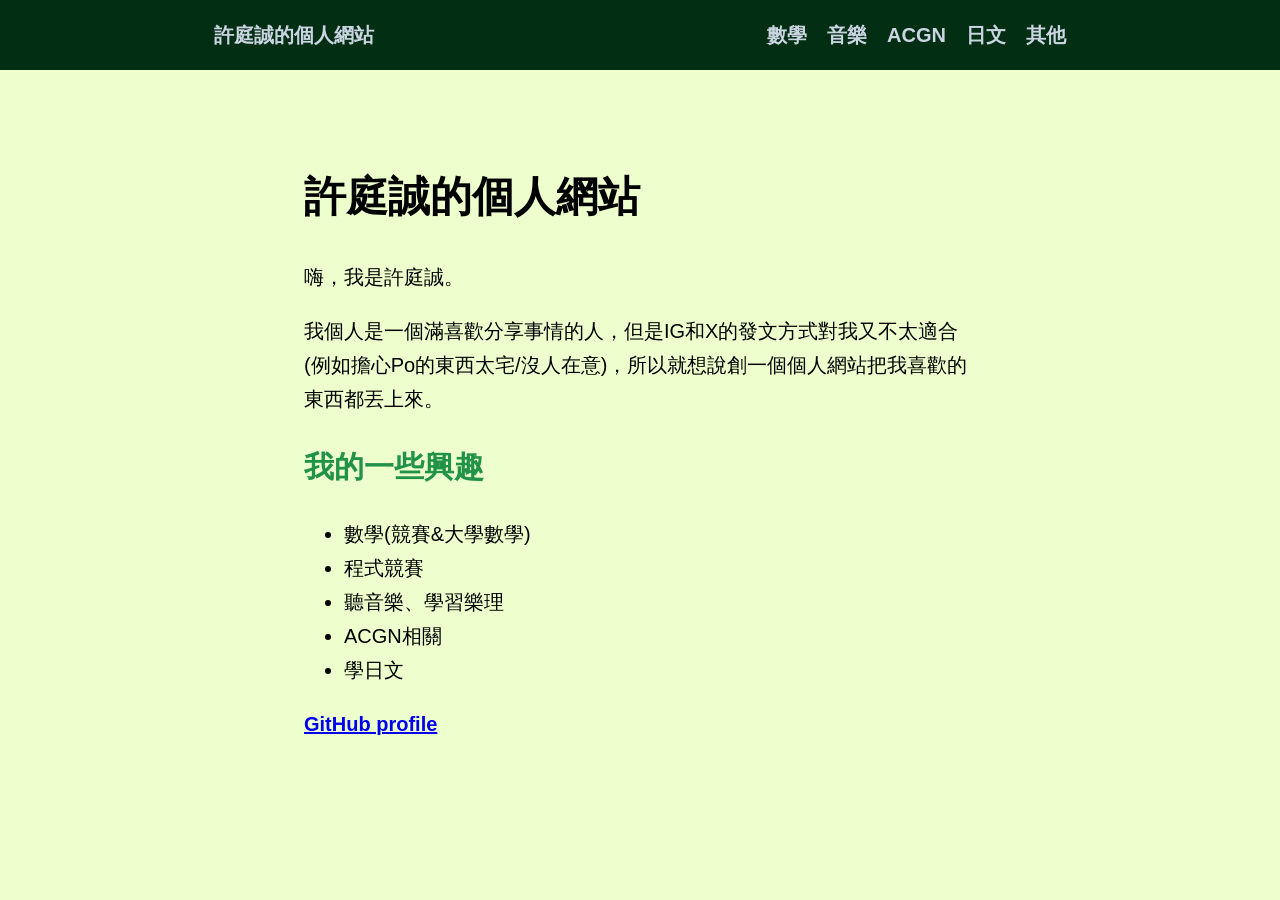
<file: index.html>
<!DOCTYPE html>
<html lang="zh-Hant">
<head>
    <meta charset="UTF-8">
    <meta name="viewport" content="width=device-width, initial-scale=1.0">
    <title>Edl0231's Website</title>

    <link rel="stylesheet" href="style.css">
</head>

<body>
    <header>
        <nav>
            <a class="site-name" href="#top">許庭誠的個人網站</a>

            <div class="nav-links">
                <a href="math.html">數學</a>
                <a href="music.html">音樂</a>
                <a href="acgn.html">ACGN</a>
                <a href="Japanese.html">日文</a>
                <a href="other.html">其他</a>            </div>
        </nav>
    </header>
    <main id = "top">
        <h1>許庭誠的個人網站</h1>

        <p>
            嗨，我是許庭誠。
        </p>

        <p>
            我個人是一個滿喜歡分享事情的人，但是IG和X的發文方式對我又不太適合(例如擔心Po的東西太宅/沒人在意)，所以就想說創一個個人網站把我喜歡的東西都丟上來。
        </p>

        <h2 id = interests>
            我的一些興趣
        </h2>

        <ul>
            <li>數學(競賽&大學數學)</li>
            <li>程式競賽</li>
            <li>聽音樂、學習樂理</li>
            <li>ACGN相關</li>
            <li>學日文</li>
        </ul>

<!--        <img src = "images/ai_baby.jpg" alt = "AI baby">-->
        <p>
            <a href="https://github.com/Edl0231">GitHub profile</a>
        </p>
    </main>
</body>
</html>
</file>
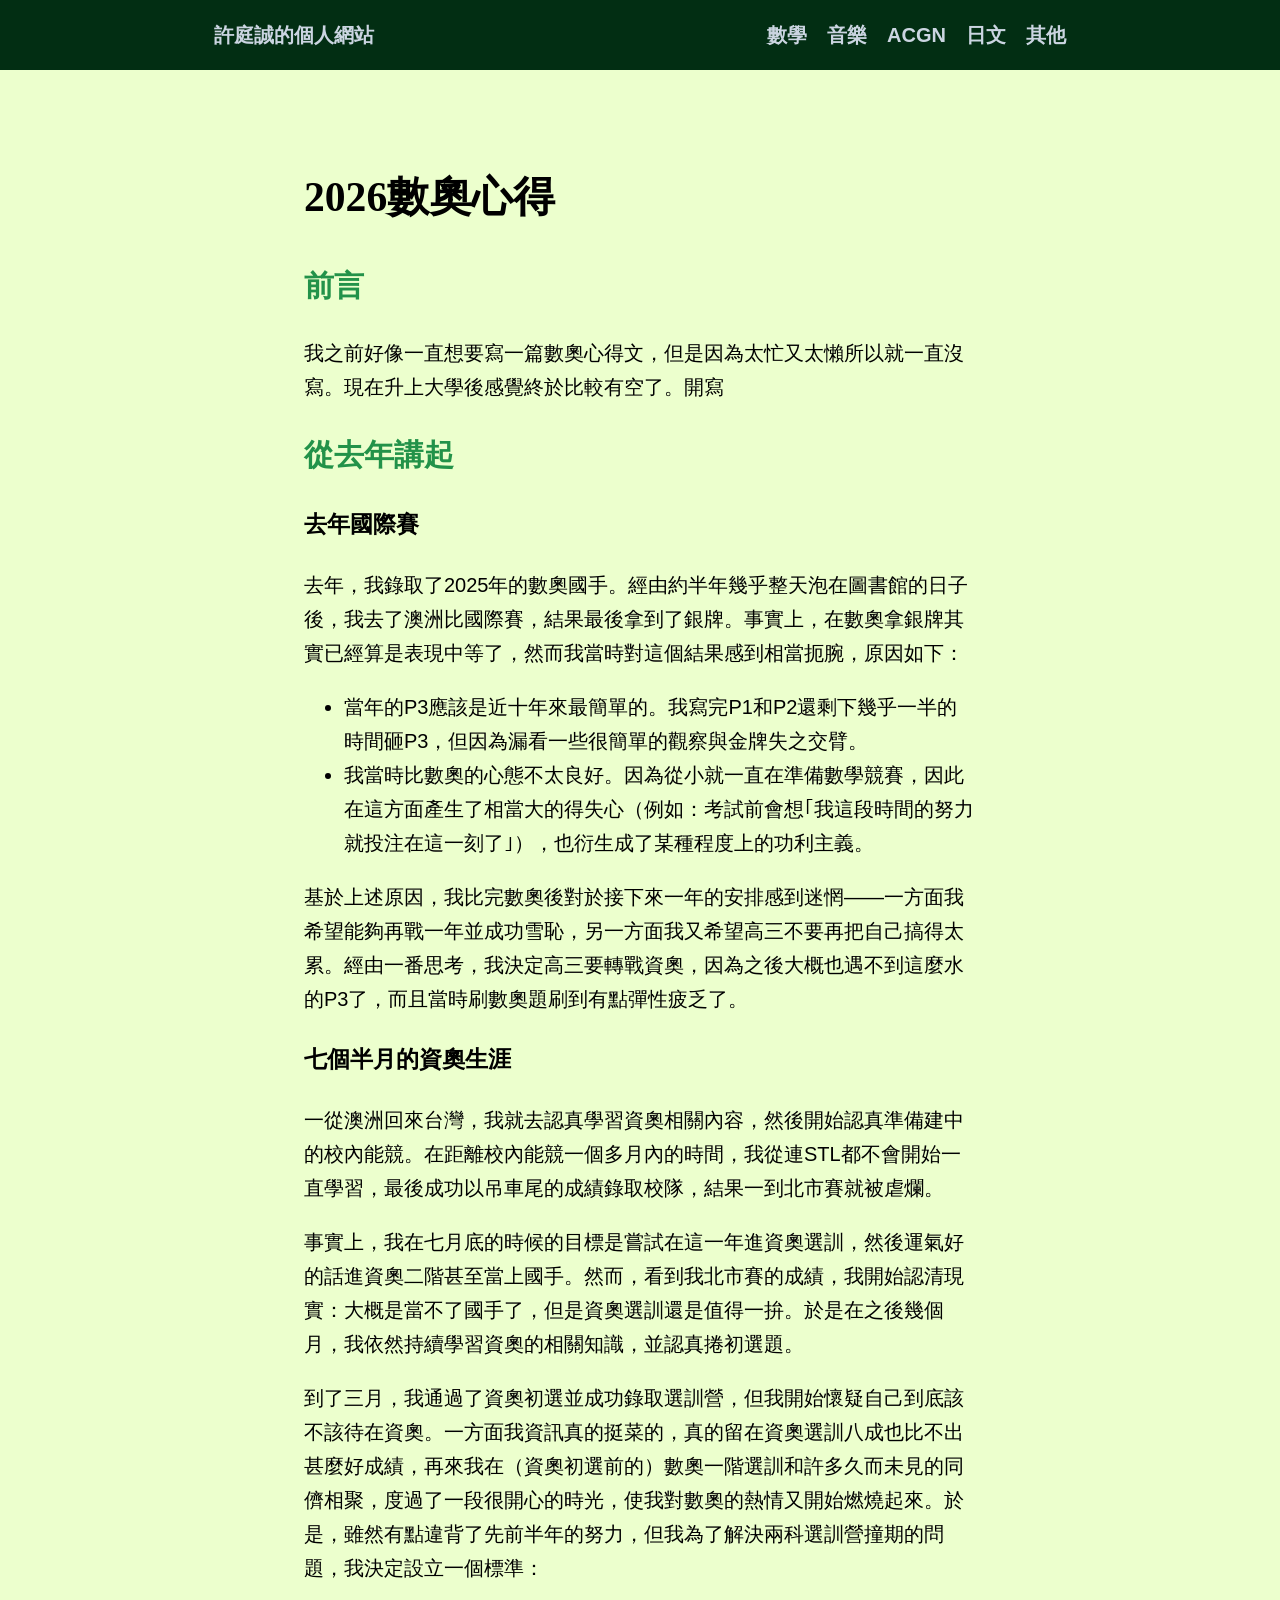
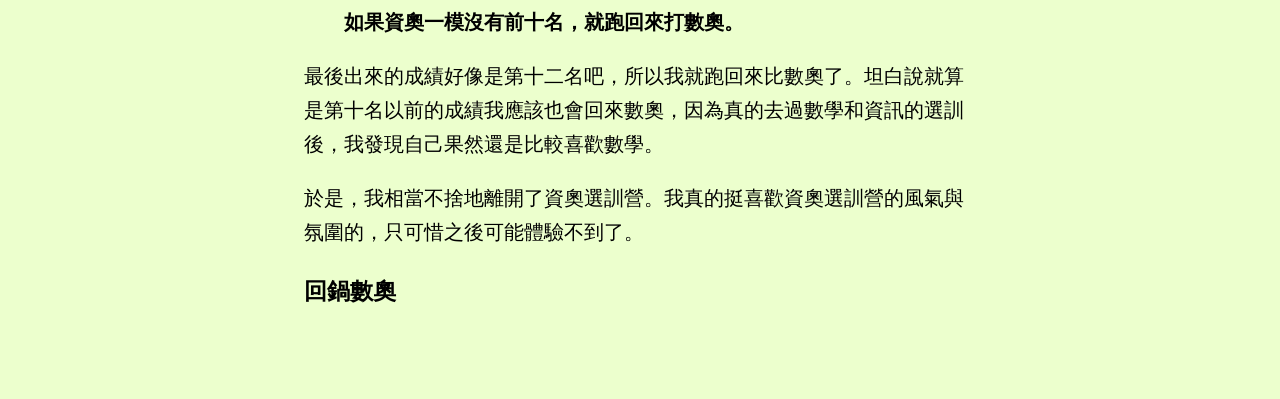
<file: 2026imo.html>
<!DOCTYPE html>
<html lang="zh-Hant">

<head>
    <meta charset="UTF-8">
    <meta name="viewport" content="width=device-width, initial-scale=1.0">

    <title>數學｜許庭誠</title>

    <link rel="stylesheet" href="style.css">
</head>

<body>
    <header>
        <nav>
            <a class="site-name" href="index.html">許庭誠的個人網站</a>

            <div class="nav-links">
                <a href="math.html">數學</a>
                <a href="music.html">音樂</a>
                <a href="acgn.html">ACGN</a>
                <a href="Japanese.html">日文</a>
                <a href="other.html">其他</a>            </div>
            </div>
        </nav>
    </header>

    <main>
        <h1>2026數奧心得</h1>
        <h2>前言</h2>
        <p>我之前好像一直想要寫一篇數奧心得文，但是因為太忙又太懶所以就一直沒寫。現在升上大學後感覺終於比較有空了。開寫</p>
        <h2>從去年講起</h2>
        <h3>去年國際賽</h3>
        <p>去年，我錄取了2025年的數奧國手。經由約半年幾乎整天泡在圖書館的日子後，我去了澳洲比國際賽，結果最後拿到了銀牌。事實上，在數奧拿銀牌其實已經算是表現中等了，然而我當時對這個結果感到相當扼腕，原因如下：
            <ul>
                <li>當年的P3應該是近十年來最簡單的。我寫完P1和P2還剩下幾乎一半的時間砸P3，但因為漏看一些很簡單的觀察與金牌失之交臂。
                <li>我當時比數奧的心態不太良好。因為從小就一直在準備數學競賽，因此在這方面產生了相當大的得失心（例如：考試前會想｢我這段時間的努力就投注在這一刻了｣），也衍生成了某種程度上的功利主義。
            </ul>
            基於上述原因，我比完數奧後對於接下來一年的安排感到迷惘——一方面我希望能夠再戰一年並成功雪恥，另一方面我又希望高三不要再把自己搞得太累。經由一番思考，我決定高三要轉戰資奧，因為之後大概也遇不到這麼水的P3了，而且當時刷數奧題刷到有點彈性疲乏了。
        </p>
        <h3>七個半月的資奧生涯</h3>
        <p>
            一從澳洲回來台灣，我就去認真學習資奧相關內容，然後開始認真準備建中的校內能競。在距離校內能競一個多月內的時間，我從連STL都不會開始一直學習，最後成功以吊車尾的成績錄取校隊，結果一到北市賽就被虐爛。
        </p>
        <p>
            事實上，我在七月底的時候的目標是嘗試在這一年進資奧選訓，然後運氣好的話進資奧二階甚至當上國手。然而，看到我北市賽的成績，我開始認清現實：大概是當不了國手了，但是資奧選訓還是值得一拚。於是在之後幾個月，我依然持續學習資奧的相關知識，並認真捲初選題。
        </p>
        <p>
            到了三月，我通過了資奧初選並成功錄取選訓營，但我開始懷疑自己到底該不該待在資奧。一方面我資訊真的挺菜的，真的留在資奧選訓八成也比不出甚麼好成績，再來我在（資奧初選前的）數奧一階選訓和許多久而未見的同儕相聚，度過了一段很開心的時光，使我對數奧的熱情又開始燃燒起來。於是，雖然有點違背了先前半年的努力，但我為了解決兩科選訓營撞期的問題，我決定設立一個標準：
            <blockquote><b>如果資奧一模沒有前十名，就跑回來打數奧。</b></blockquote>
            最後出來的成績好像是第十二名吧，所以我就跑回來比數奧了。坦白說就算是第十名以前的成績我應該也會回來數奧，因為真的去過數學和資訊的選訓後，我發現自己果然還是比較喜歡數學。
        </p>
        <p>於是，我相當不捨地離開了資奧選訓營。我真的挺喜歡資奧選訓營的風氣與氛圍的，只可惜之後可能體驗不到了。</p>
        <h3>回鍋數奧</h3>
    </main>
</body>

</html>
</file>
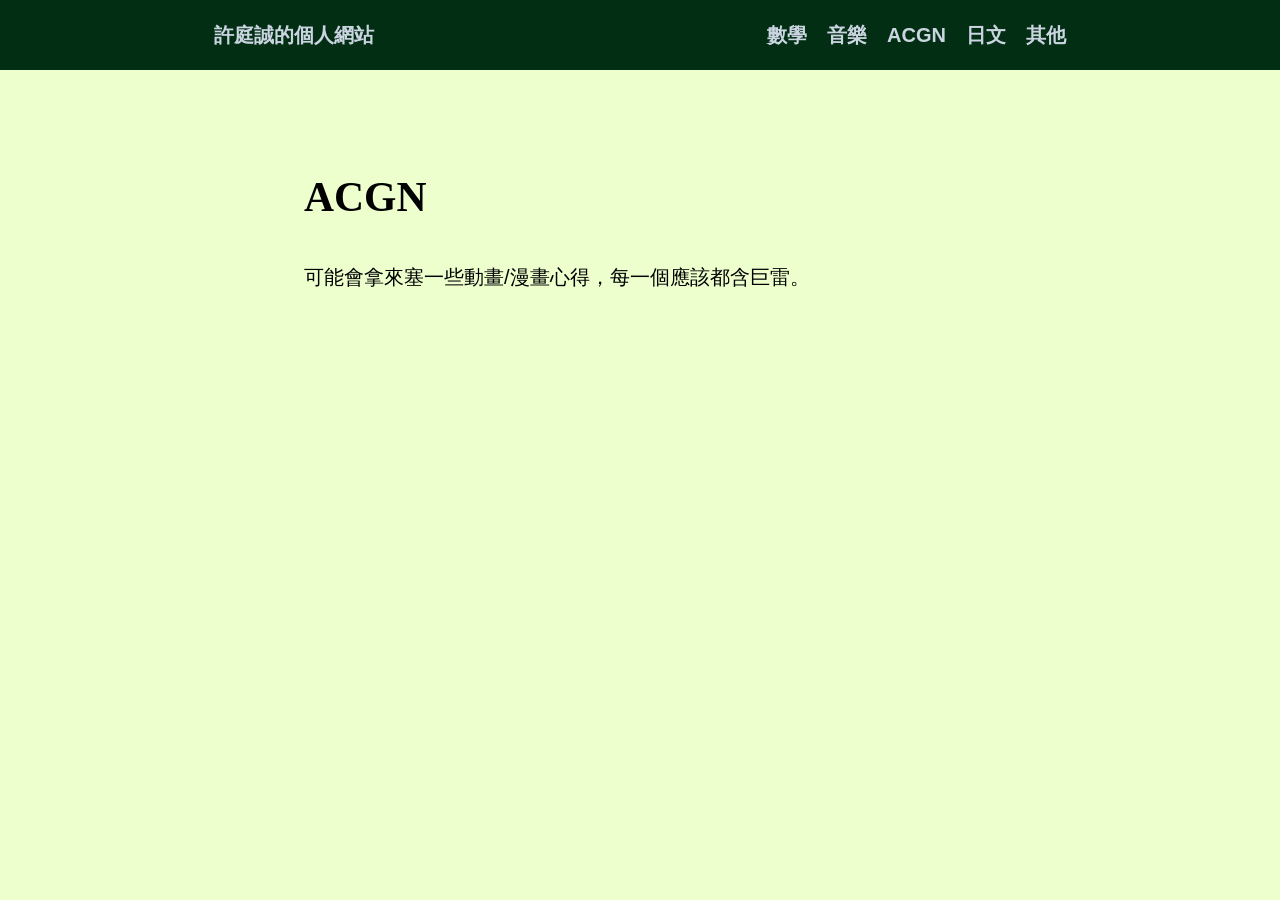
<file: acgn.html>
<!DOCTYPE html>
<html lang="zh-Hant">
<head>
    <meta charset="UTF-8">
    <meta name="viewport" content="width=device-width, initial-scale=1.0">
    <title>Edl0231's Website</title>

    <link rel="stylesheet" href="style.css">
</head>

<body>
    <header>
        <nav>
            <a class="site-name" href="index.html">許庭誠的個人網站</a>

            <div class="nav-links">
                <a href="math.html">數學</a>
                <a href="music.html">音樂</a>
                <a href="acgn.html">ACGN</a>
                <a href="Japanese.html">日文</a>
                <a href="other.html">其他</a>            </div>
        </nav>
    </header>
    <main id = "top">
        <h1>ACGN</h1>
        <p>可能會拿來塞一些動畫/漫畫心得，每一個應該都含巨雷。</p>
        
    </main>
</body>
</html>
</file>
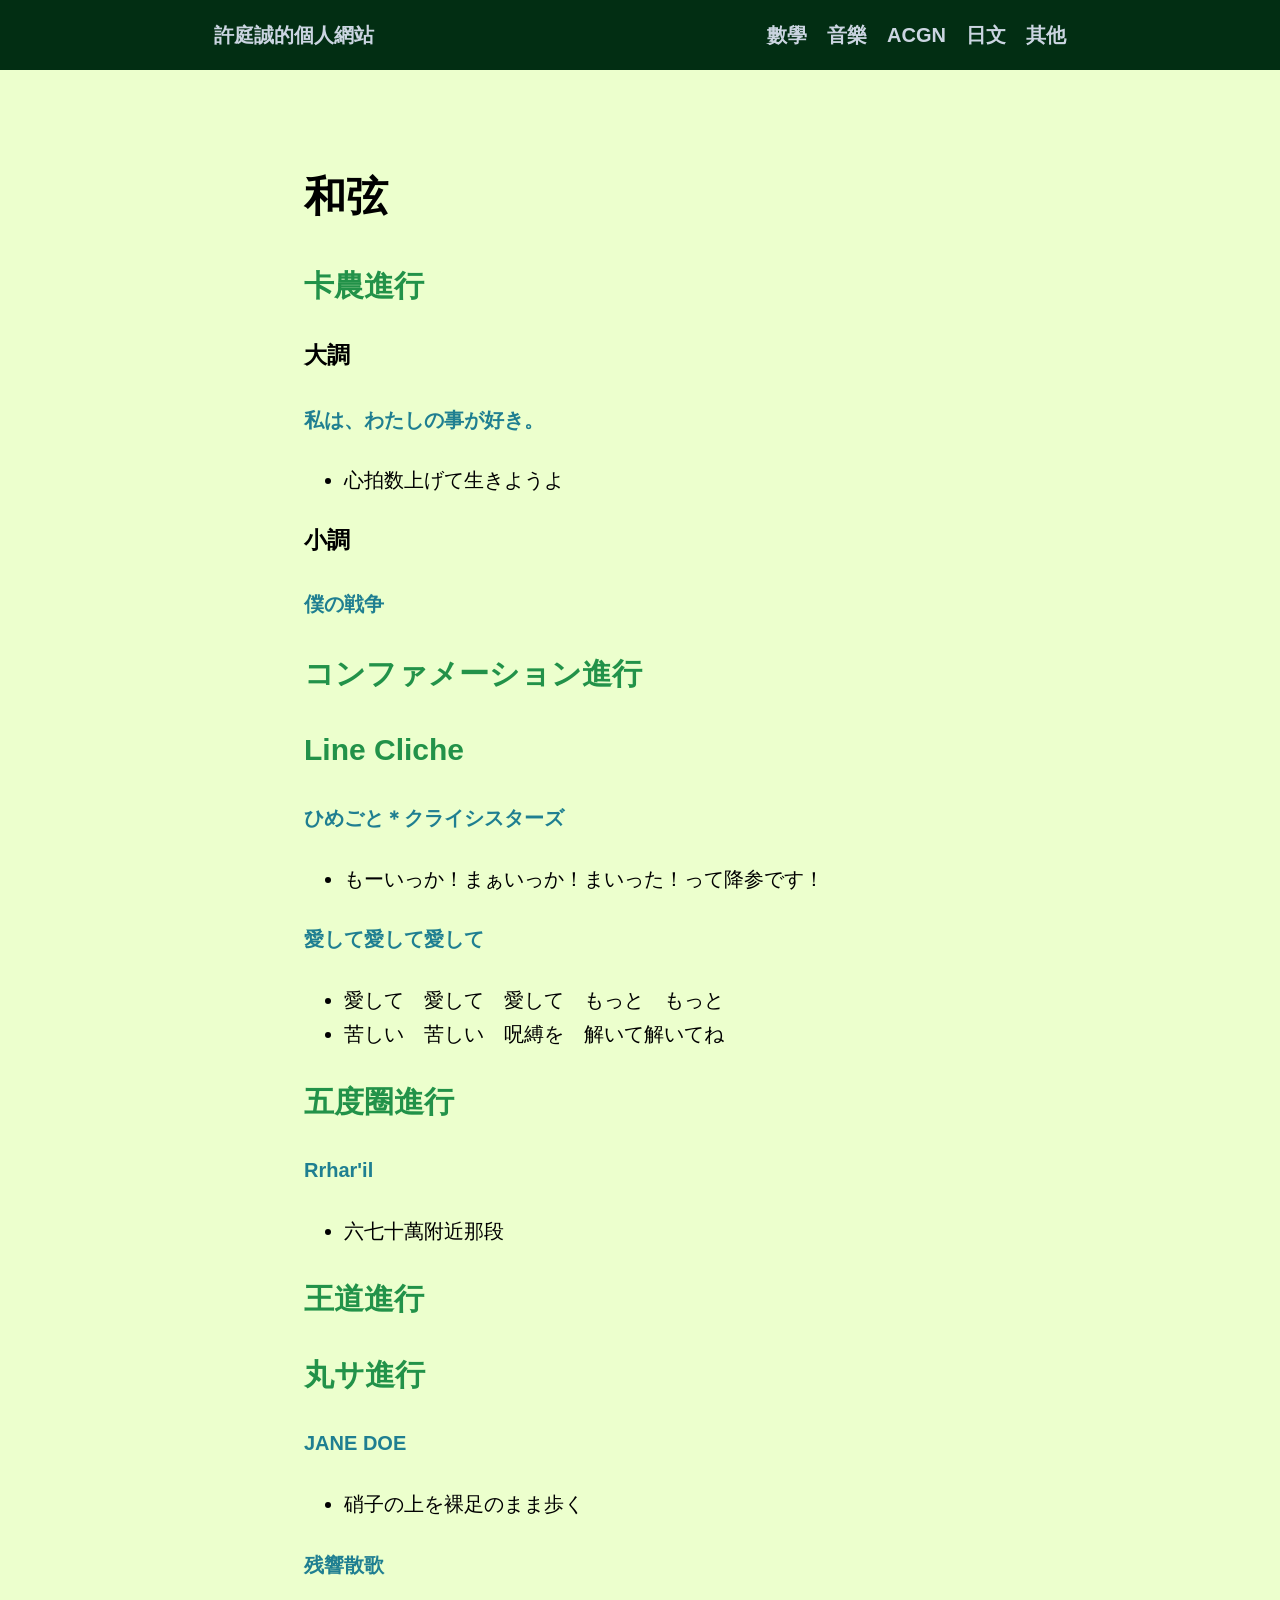
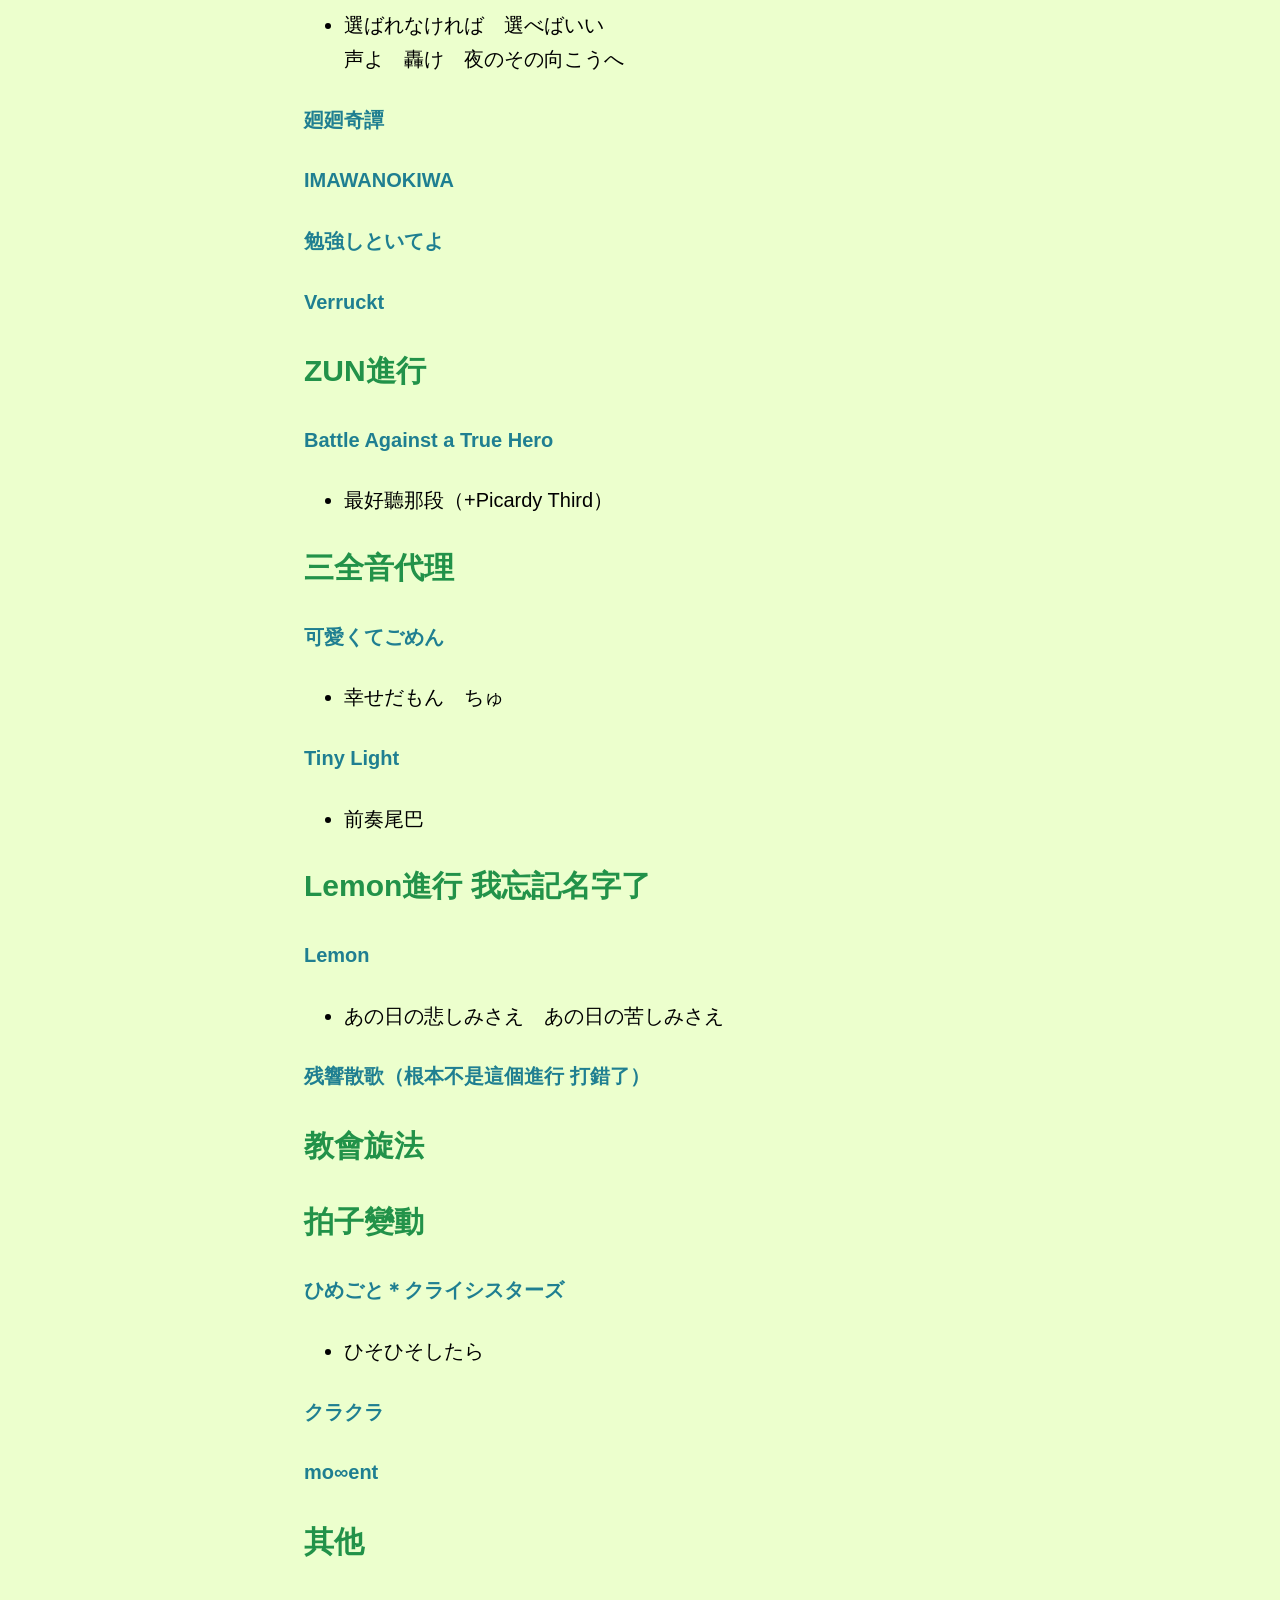
<file: chord.html>
<!DOCTYPE html>
<html lang="zh-Hant">
<head>
    <meta charset="UTF-8">
    <meta name="viewport" content="width=device-width, initial-scale=1.0">
    <title>Edl0231's Website</title>

    <link rel="stylesheet" href="style.css">
</head>

<body>
    <header>
        <nav>
            <a class="site-name" href="index.html">許庭誠的個人網站</a>

            <div class="nav-links">
                <a href="math.html">數學</a>
                <a href="music.html">音樂</a>
                <a href="acgn.html">ACGN</a>
                <a href="Japanese.html">日文</a>
                <a href="other.html">其他</a>            </div>
        </nav>
    </header>
    <main id = "top">
        <h1>和弦</h1>
        <h2>卡農進行</h2>
        <h3>大調</h3>
        <h4>私は、わたしの事が好き。</h4>
        <ul>
            <li>心拍数上げて生きようよ
        </ul>
        <h3>小調</h3>
        <h4>僕の戦争</h4>
        <h2>コンファメーション進行</h2>

        <h2>Line Cliche</h2>
        <h4>ひめごと＊クライシスターズ</h4>
        <ul>
        <li>もーいっか！まぁいっか！まいった！って降参です！</li>
        </ul>

        <h4>愛して愛して愛して</h4>
        <ul>
        <li>愛して　愛して　愛して　もっと　もっと</li>
        <li>苦しい　苦しい　呪縛を　解いて解いてね</li>
        </ul>

        <h2>五度圈進行</h2>
        <h4>Rrhar'il</h4>
        <ul>
        <li>六七十萬附近那段</li>
        </ul>

        <h2>王道進行</h2>

        <h2>丸サ進行</h2>
        <h4>JANE DOE</h4>
        <ul>
        <li>硝子の上を裸足のまま歩く</li>
        </ul>

        <h4>残響散歌</h4>
        <ul>
        <li>
            選ばれなければ　選べばいい<br>
            声よ　轟け　夜のその向こうへ
        </li>
        </ul>

        <h4>廻廻奇譚</h4>
        <h4>IMAWANOKIWA</h4>
        <h4>勉強しといてよ</h4>
        <h4>Verruckt</h4>

        <h2>ZUN進行</h2>
        <h4>Battle Against a True Hero</h4>
        <ul>
        <li>最好聽那段（+Picardy Third）</li>
        </ul>

        <h2>三全音代理</h2>
        <h4>可愛くてごめん</h4>
        <ul>
        <li>幸せだもん　ちゅ</li>
        </ul>

        <h4>Tiny Light</h4>
        <ul>
        <li>前奏尾巴</li>
        </ul>

        <h2>Lemon進行 我忘記名字了</h2>
        <h4>Lemon</h4>
        <ul>
        <li>あの日の悲しみさえ　あの日の苦しみさえ</li>
        </ul>

        <h4>残響散歌（根本不是這個進行 打錯了）</h4>

        <h2>教會旋法</h2>

        <h2>拍子變動</h2>
        <h4>ひめごと＊クライシスターズ</h4>
        <ul>
        <li>ひそひそしたら</li>
        </ul>

        <h4>クラクラ</h4>
        <h4>mo&infin;ent</h4>

        <h2>其他</h2>
    </main>
</body>
</html>
</file>
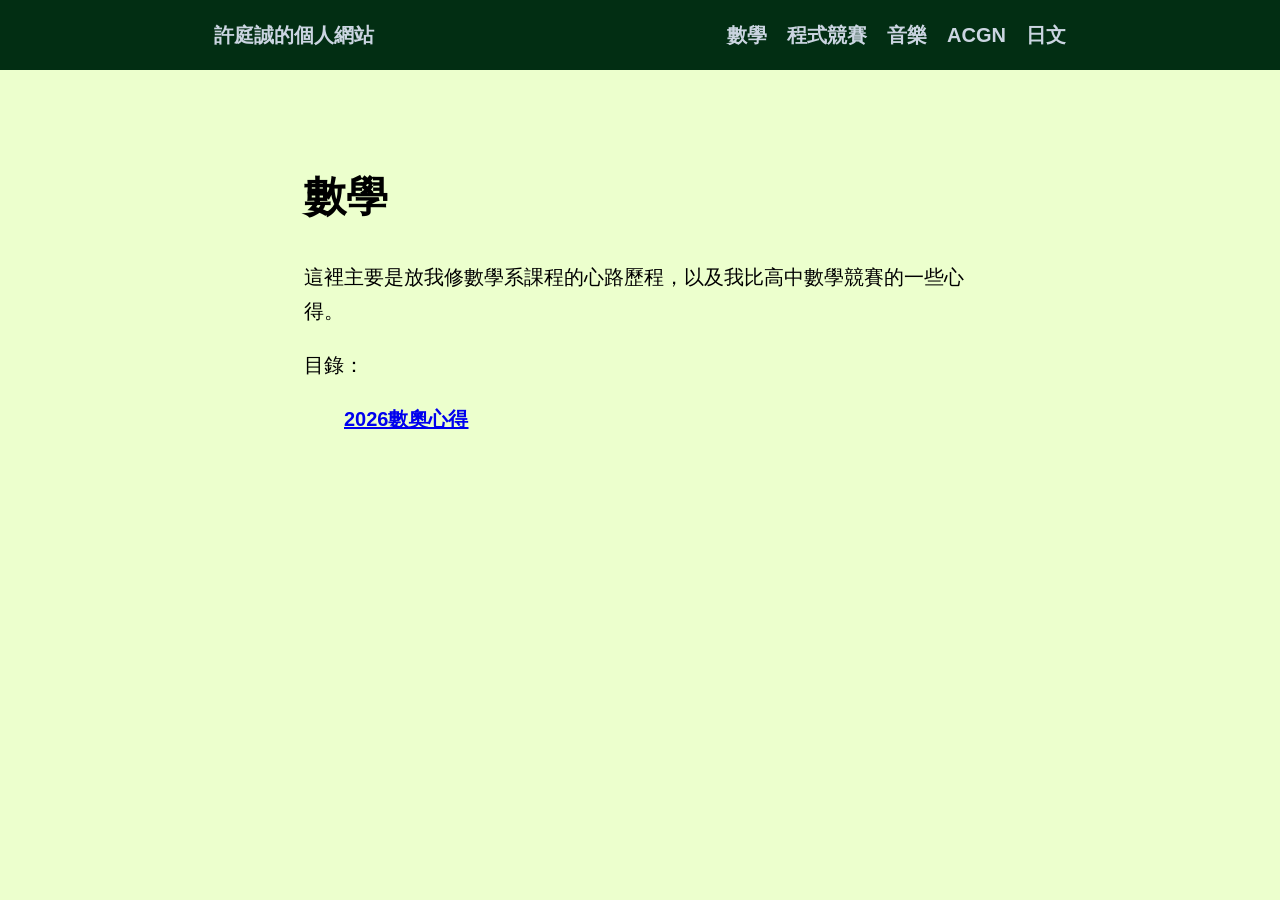
<file: math.html>
<!DOCTYPE html>
<html lang="zh-Hant">

<head>
    <meta charset="UTF-8">
    <meta name="viewport" content="width=device-width, initial-scale=1.0">

    <title>數學｜許庭誠</title>

    <link rel="stylesheet" href="style.css">
</head>

<body>
    <header>
        <nav>
            <a class="site-name" href="index.html">許庭誠的個人網站</a>

            <div class="nav-links">
                <a href="math.html">數學</a>
                <a href="#programming">程式競賽</a>
                <a href="#music">音樂</a>
                <a href="#ACGN">ACGN</a>
                <a href="#Japanese">日文</a>
            </div>
        </nav>
    </header>

    <main>
        <h1>數學</h1>

        <p>
            這裡主要是放我修數學系課程的心路歷程，以及我比高中數學競賽的一些心得。
        </p>
        目錄：
        <ul>
            <a href="2026imo.html">2026數奧心得</a>
        </ul>
    </main>
</body>

</html>
</file>
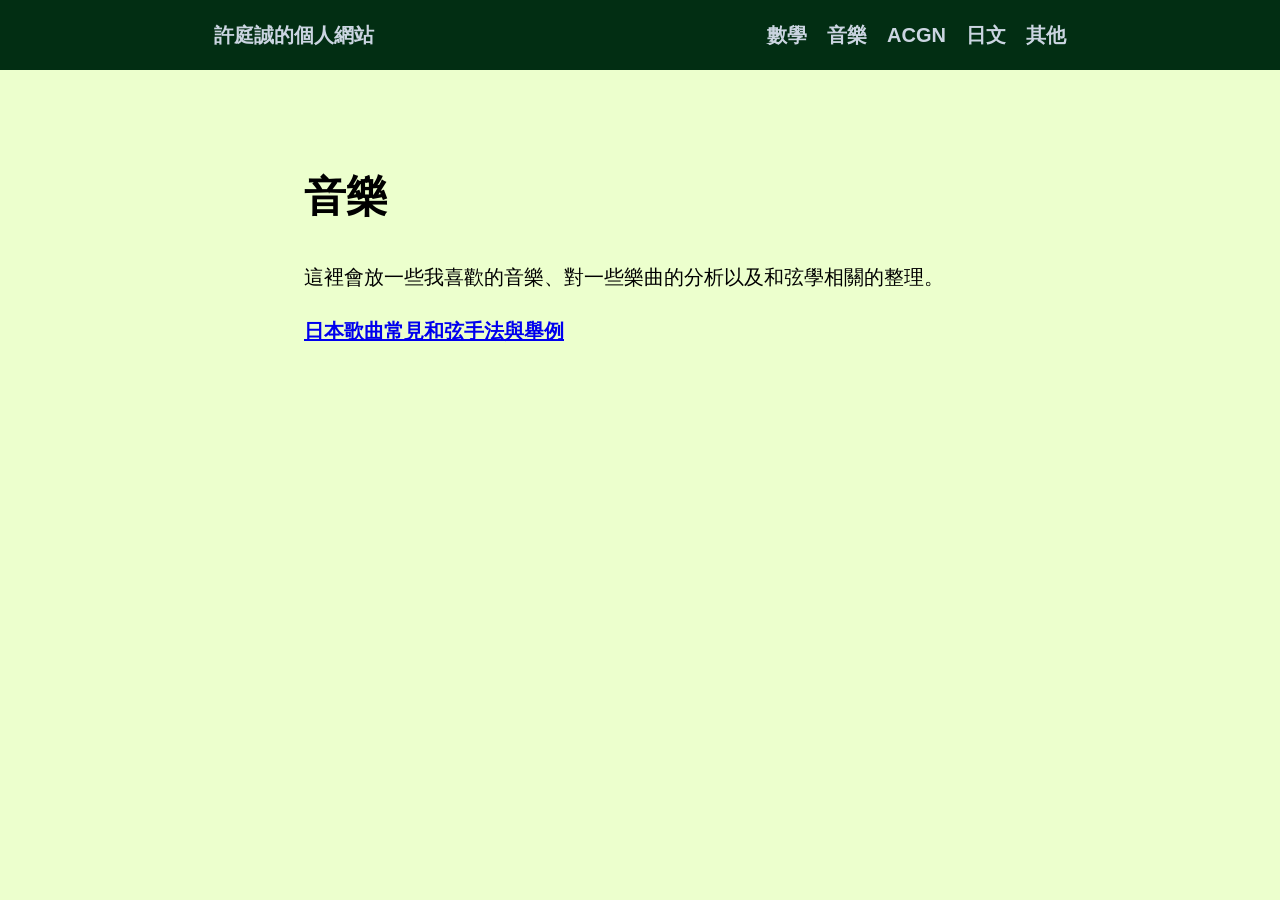
<file: music.html>
<!DOCTYPE html>
<html lang="zh-Hant">
<head>
    <meta charset="UTF-8">
    <meta name="viewport" content="width=device-width, initial-scale=1.0">
    <title>Edl0231's Website</title>

    <link rel="stylesheet" href="style.css">
</head>

<body>
    <header>
        <nav>
            <a class="site-name" href="index.html">許庭誠的個人網站</a>

            <div class="nav-links">
                <a href="math.html">數學</a>
                <a href="music.html">音樂</a>
                <a href="acgn.html">ACGN</a>
                <a href="Japanese.html">日文</a>
                <a href="other.html">其他</a>            </div>
        </nav>
    </header>
    <main id = "top">
        <h1>音樂</h1>
        <p>這裡會放一些我喜歡的音樂、對一些樂曲的分析以及和弦學相關的整理。</p>
        <a href="chord.html">日本歌曲常見和弦手法與舉例</a>
    </main>
</body>
</html>
</file>
<file: style.css>
* {
    box-sizing: border-box;
}

:root {
    --background: #ecffcd;
    --surface: #ffffff;
    --text: #26322c;
    --muted-text: #607068;
    --accent: #229249;
    --accent-light: #dcebe2;
    --border: #d6f9e4;
}

html {
    scroll-behavior: smooth;
}

body {
    margin: 0;
    background-color: var(--background);
    color: var(text);
    font-family: Arial, sans-serif, "微軟正黑體";
    line-height: 1.7;
    font-size: 20px;
}

main {
    max-width: 720px;
    margin: 0 auto;
    padding: 64px 24px;
}

header {
    background-color: #022e13;
    color: white;
}

h1 {
    font-size: 2.6rem;
    font-family: 'Times New Roman', Times, serif, '新細明體';
}
h2 {
    color: var(--accent);
}
h4 {
    color:#1f7f91;
}
ul {
    font-weight: normal;
}
a {
    font-weight: bold;
}
a:hover {
    color:cornflowerblue;
}

img {
    display: block;
    max-width: 100%;
    height: auto;
    border-radius: 50px;
}

nav {
    max-width: 900px;
    margin: 0 auto;
    padding: 18px 24px;

    display: flex;
    justify-content: space-between;
    align-items: center;
    gap:10px;
}

.nav-links {
    display: flex;
    flex-wrap: wrap;
    gap: 10px 20px;
}

nav .site-name {
    font-size: 1.25rem;
    font-weight: bold;
}

nav a {
    color: #cbd5e1;
    text-decoration: none;
}

nav a:hover {
    color: white;
}



.hero {
    margin-bottom: 60px;
}

.hero h1 {
    margin-bottom: 12px;
    color: #0f172a;
    font-size: 3rem;
    line-height: 1.15;
}

.hero p {
    max-width: 650px;
    color: #475569;
    font-size: 1.2rem;
}

.projects {
    display: grid;
    grid-template-columns: repeat(3, 1fr);
    gap: 20px;
}

.card {
    padding: 24px;
    background-color: white;
    border: 1px solid #e2e8f0;
    border-radius: 12px;
    box-shadow: 0 4px 12px rgb(15 23 42 / 6%);
    transition: transform 0.2s, box-shadow 0.2s;
}

.card:hover {
    transform: translateY(-4px);
    box-shadow: 0 10px 24px rgb(15 23 42 / 12%);
}

.card h3 {
    margin-top: 0;
    color: #2563eb;
}

footer {
    padding: 30px 24px;
    color: #64748b;
    text-align: center;
}

@media (max-width: 700px) {
    nav {
        align-items: flex-start;
        flex-direction: column;
        gap: 10px;
    }

    .nav-links {
        gap: 10px 18px;
    }

    main {
        padding-top: 40px;
    }
}
</file>
